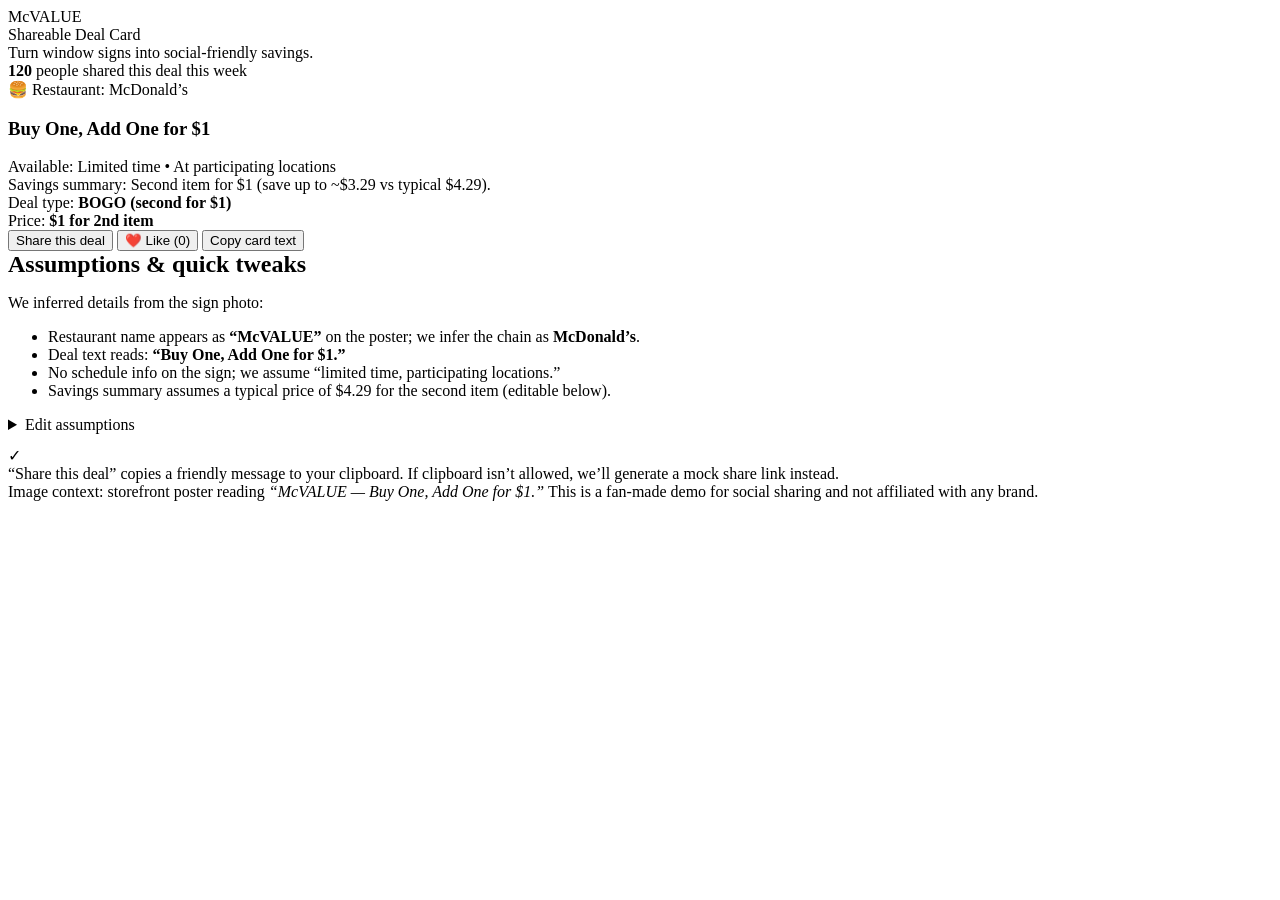
<file: Camera3/index.html>
<!doctype html>
<html lang="en">
<head>
  <meta charset="utf-8" />
  <meta name="viewport" content="width=device-width,initial-scale=1" />
  <title>Shareable Deal Card — McVALUE “Buy One, Add One for $1”</title>
</head>
<body>
  <main class="wrap">
    <header>
      <div class="logo">
        <span class="badge">McVALUE</span>
        <div>
          <div>Shareable Deal Card</div>
          <div class="sub">Turn window signs into social-friendly savings.</div>
        </div>
      </div>
      <div class="sub"><strong id="shareProof">120</strong> people shared this deal this week</div>
    </header>

    <section class="grid">
      <!-- Shareable card -->
      <article class="card deal-card" id="dealCard" aria-label="Shareable deal card">
        <div class="pill" id="restaurantPill">🍔 Restaurant: <span class="mono" id="restaurantName">McDonald’s</span></div>
        <h1 class="deal-title" id="dealTitle">Buy One, Add One for $1</h1>
        <div class="tiny" id="dealSchedule">Available: Limited time • At participating locations</div>
        <div class="stat" id="savingsLine">Savings summary: Second item for $1 (save up to ~$3.29 vs typical $4.29).</div>
        <div class="stats">
          <div class="stat">Deal type: <strong id="dealType">BOGO (second for $1)</strong></div>
          <div class="stat">Price: <strong id="dealPrice">$1 for 2nd item</strong></div>
        </div>
        <div class="actions">
          <button class="btn btn-primary" id="shareBtn">Share this deal</button>
          <button class="btn btn-like" id="likeBtn">❤️ Like (<span id="likeCount">0</span>)</button>
          <button class="btn btn-ghost" id="copyCardBtn">Copy card text</button>
        </div>
        <div class="tiny" id="shareResult" role="status" aria-live="polite"></div>
      </article>

      <!-- Assumptions + small controls -->
      <aside class="card assumptions">
        <h2 style="margin:0 0 6px">Assumptions & quick tweaks</h2>
        <p class="tiny">
          We inferred details from the sign photo:
        </p>
        <ul class="tiny" style="margin-top:4px">
          <li>Restaurant name appears as <strong>“McVALUE”</strong> on the poster; we infer the chain as <strong>McDonald’s</strong>.</li>
          <li>Deal text reads: <strong>“Buy One, Add One for $1.”</strong></li>
          <li>No schedule info on the sign; we assume “limited time, participating locations.”</li>
          <li>Savings summary assumes a typical price of <span class="mono">$4.29</span> for the second item (editable below).</li>
        </ul>

        <details>
          <summary>Edit assumptions</summary>
          <div class="fields">
            <div>
              <label for="inRestaurant">Restaurant</label>
              <input id="inRestaurant" value="McDonald’s" />
            </div>
            <div>
              <label for="inTypical">Typical price of 2nd item (for savings)</label>
              <input id="inTypical" type="number" min="0" step="0.01" value="4.29" />
            </div>
            <div>
              <label for="inSchedule">Schedule text</label>
              <input id="inSchedule" value="Limited time • At participating locations" />
            </div>
            <div>
              <label for="inCity">Your city (optional)</label>
              <input id="inCity" placeholder="e.g., Philadelphia, PA" />
            </div>
          </div>
          <div style="margin-top:10px; display:flex; gap:8px; flex-wrap:wrap">
            <button class="btn btn-ghost" id="applyBtn">Apply changes</button>
            <span class="tiny">These edits only affect this page (no network calls).</span>
          </div>
        </details>

        <div class="notice" style="margin-top:12px">
          <div class="check">✓</div>
          <div class="tiny">
            “Share this deal” copies a friendly message to your clipboard. If clipboard isn’t allowed, we’ll generate a mock share link instead.
          </div>
        </div>
      </aside>
    </section>

    <footer>
      Image context: storefront poster reading <em>“McVALUE — Buy One, Add One for $1.”</em> This is a fan-made demo for social sharing and not affiliated with any brand.
    </footer>
  </main>
</body>
</html>
</file>
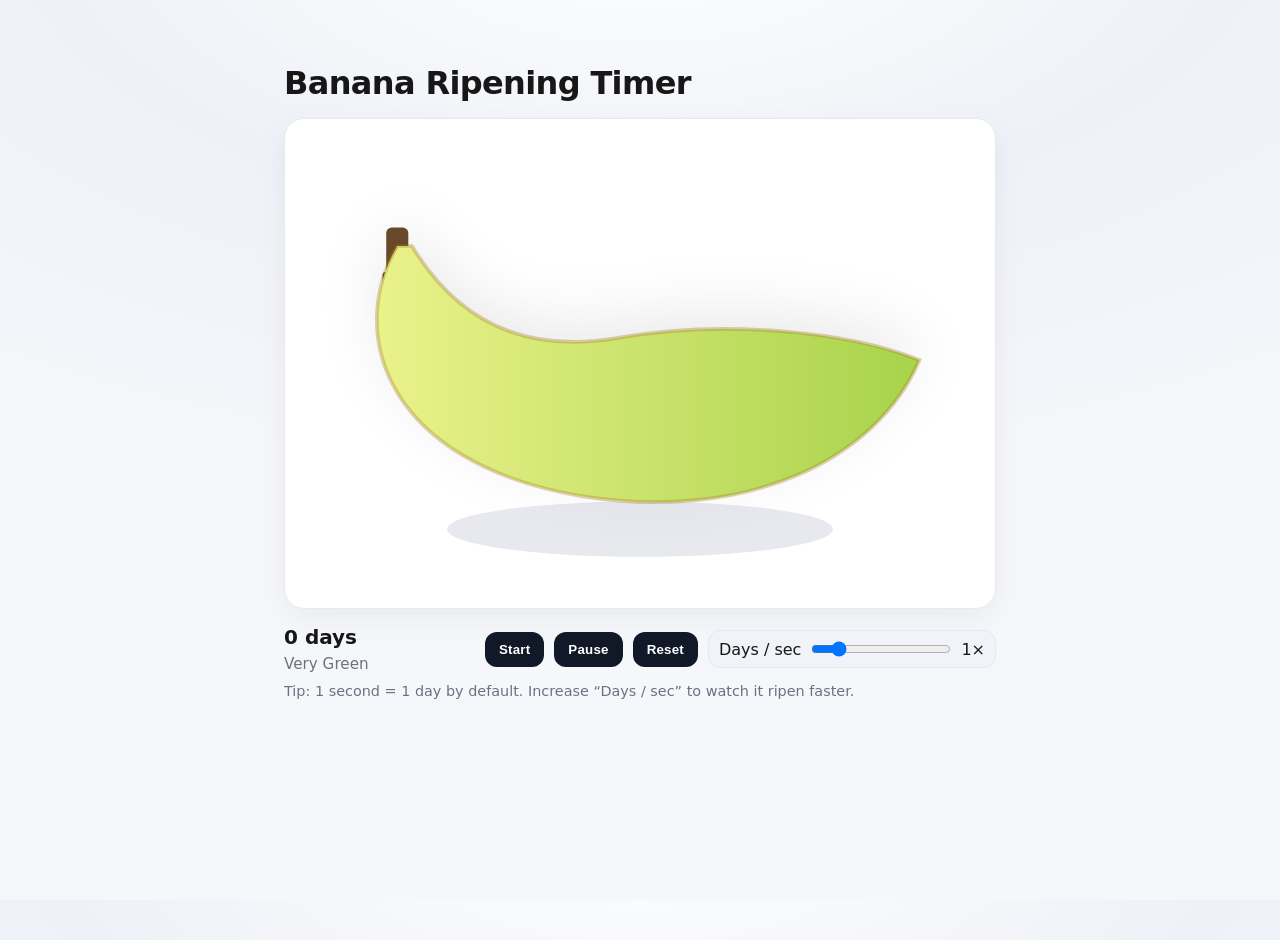
<file: Timer3/index.html>
<!DOCTYPE html>
<html lang="en">
<head>
  <meta charset="utf-8" />
  <meta name="viewport" content="width=device-width,initial-scale=1" />
  <title>Banana Ripening Timer</title>
  <link rel="stylesheet" href="style.css" />
</head>
<body>
  <main class="app">
    <h1>Banana Ripening Timer</h1>

    <section class="stage">
      <svg id="banana-svg" viewBox="0 0 360 240" aria-labelledby="bananaTitle bananaDesc" role="img">
        <title id="bananaTitle">Banana that ripens over time</title>
        <desc id="bananaDesc">Slim upside-down banana, stem on the left end (attached, rotated -90°), tip on the right. Color: green→yellow gradient (0–2d), solid yellow (2–6d), then browner (6–12d).</desc>

        <!-- ground shadow -->
        <ellipse cx="180" cy="210" rx="105" ry="15" class="shadow"></ellipse>

        <!-- Flip the banana vertically -->
        <g id="bananaGroup" transform="translate(0,240) scale(1,-1)">

          <defs>
            <clipPath id="banana-clip">
              <path id="bananaPath" d="
                M 48 184
                C 20 136, 42 66, 148 48
                C 236 34, 308 66, 332 122
                C 292 138, 224 144, 168 134
                C 116 125, 80 144, 56 184
                Z" />
            </clipPath>

            <!-- Gradient for days 0–2 -->
            <linearGradient id="ripenGradient" x1="0%" y1="0%" x2="100%" y2="0%">
              <stop id="gStop1" offset="0%"  stop-color="#eaf28a"/>
              <stop id="gStop2" offset="100%" stop-color="#a8d34b"/>
            </linearGradient>
          </defs>

          <!-- STEM: attached to the banana start; rotated -90° -->
          <!-- Tweak translate a few pixels if you want it tighter/looser -->
          <g id="stem" transform="translate(48,184) rotate(-90)">
            <rect x="-10" y="-6" width="26" height="12" rx="3" class="stem"></rect>
            <rect x="14" y="-8" width="9" height="18" rx="2" class="stem-tip"></rect>
          </g>

          <!-- Banana body. JS will set inline style fill so it overrides CSS -->
          <path id="bananaFill" class="banana" d="
            M 48 184
            C 20 136, 42 66, 148 48
            C 236 34, 308 66, 332 122
            C 292 138, 224 144, 168 134
            C 116 125, 80 144, 56 184
            Z" style="fill:url(#ripenGradient)"/>

          <!-- Outline -->
          <path class="banana-outline" d="
            M 48 184
            C 20 136, 42 66, 148 48
            C 236 34, 308 66, 332 122
            C 292 138, 224 144, 168 134
            C 116 125, 80 144, 56 184
            Z" />

          <!-- Spots & bruises -->
          <g id="speckles" clip-path="url(#banana-clip)"></g>
          <g id="bruises"  clip-path="url(#banana-clip)"></g>
        </g>
      </svg>
    </section>

    <section class="readout">
      <div class="time">
        <span id="elapsedLabel" class="elapsed">0 days</span>
        <span id="ripenessLabel" class="ripeness">Very Green</span>
      </div>

      <div class="controls">
        <button id="startBtn" class="btn">Start</button>
        <button id="pauseBtn" class="btn">Pause</button>
        <button id="resetBtn" class="btn">Reset</button>

        <label class="speed">
          <span>Days / sec</span>
          <input id="speedRange" type="range" min="0.25" max="5" step="0.25" value="1" />
          <output id="speedOut">1×</output>
        </label>
      </div>
    </section>

    <p class="hint">Tip: 1 second = 1 day by default. Increase “Days / sec” to watch it ripen faster.</p>
  </main>

  <script src="script.js"></script>
</body>
</html>
</file>
<file: Timer3/style.css>
:root{
  --bg:#f6f7fb;
  --panel:#ffffff;
  --text:#171717;
  --muted:#6b7280;
  --accent:#222;
  --stem:#6b4b2a;
  --stem-tip:#4a321b;
  --outline:#a37c1d;
  --shadow:#d7dae3;
}

*{ box-sizing:border-box; }
html,body{ height:100%; }
body{
  margin:0;
  font-family: ui-sans-serif, system-ui, -apple-system, Segoe UI, Roboto, "Helvetica Neue", Arial, "Noto Sans", "Apple Color Emoji", "Segoe UI Emoji";
  color:var(--text);
  background:
    radial-gradient(1200px 600px at 50% -10%, #ffffff 0%, #eef1f7 50%, var(--bg) 100%);
}

.app{
  max-width:760px;
  margin:40px auto 80px;
  padding:24px;
}

h1{
  margin:0 0 16px;
  font-size: clamp(1.4rem, 2vw + 1rem, 2rem);
  font-weight: 800;
  letter-spacing:-0.02em;
}

.stage{
  background:var(--panel);
  border:1px solid #e8e8ee;
  border-radius:20px;
  padding:24px;
  box-shadow: 0 10px 30px rgba(0,0,0,.05);
}

#banana-svg{
  width:100%;
  height:auto;
  display:block;
}

/* Banana styling */
.banana{
  fill: hsl(90,70%,45%); /* start green; JS updates this */
  filter: drop-shadow(0 10px 16px rgba(0,0,0,.08));
}
.banana-outline{
  fill:none;
  stroke: var(--outline);
  stroke-width: 2;
  opacity:.35;
}
.stem{ fill: var(--stem); }
.stem-tip{ fill: var(--stem-tip); }
.shadow{ fill: var(--shadow); opacity:.6; }

/* UI */
.readout{
  display:flex;
  align-items:center;
  justify-content:space-between;
  gap:16px;
  padding:16px 0 0;
}
.time{
  display:flex;
  flex-direction:column;
  gap:6px;
}
.elapsed{
  font-size:1.25rem;
  font-weight:700;
}
.ripeness{
  font-size:.95rem;
  color:var(--muted);
}

.controls{
  display:flex;
  align-items:center;
  gap:10px;
  flex-wrap:wrap;
  justify-content:flex-end;
}
.btn{
  background:#111827;
  color:#fff;
  border:none;
  border-radius:12px;
  padding:10px 14px;
  font-weight:600;
  letter-spacing:.2px;
  cursor:pointer;
}
.btn:active{ transform: translateY(1px); }

.speed{
  display:flex;
  align-items:center;
  gap:8px;
  padding:8px 10px;
  background:#f1f3f8;
  border-radius:12px;
  border:1px solid #e7e9f2;
}
.speed input[type="range"]{ width:140px; }
.speed output{ min-width:2ch; text-align:right; font-variant-numeric: tabular-nums; }

.hint{
  margin-top:10px;
  color:var(--muted);
  font-size:.9rem;
}
</file>
